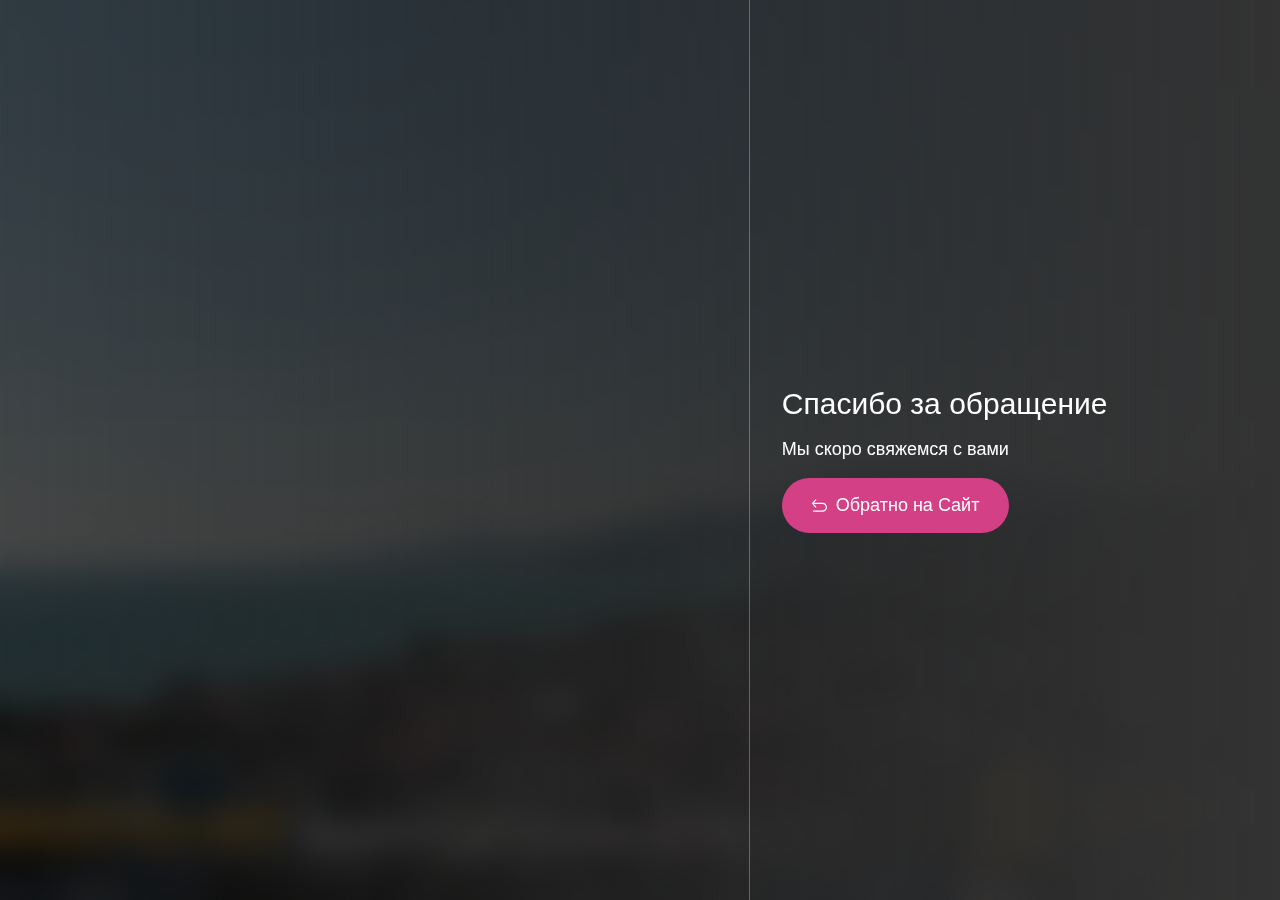
<file: thanks.html>
<!DOCTYPE html>
<!--[if lt IE 7]>      <html class="no-js lt-ie9 lt-ie8 lt-ie7"> <![endif]-->
<!--[if IE 7]>         <html class="no-js lt-ie9 lt-ie8"> <![endif]-->
<!--[if IE 8]>         <html class="no-js lt-ie9"> <![endif]-->
<!--[if gt IE 8]>      <html class="no-js"> <!--<![endif]-->
<html>

<head>
    <meta charset="utf-8">




<!-- Google Tag Manager -->
<script>(function(w,d,s,l,i){w[l]=w[l]||[];w[l].push({'gtm.start':
new Date().getTime(),event:'gtm.js'});var f=d.getElementsByTagName(s)[0],
j=d.createElement(s),dl=l!='dataLayer'?'&l='+l:'';j.async=true;j.src=
'https://www.googletagmanager.com/gtm.js?id='+i+dl;f.parentNode.insertBefore(j,f);
})(window,document,'script','dataLayer','GTM-KJN3SFS');</script>
<!-- End Google Tag Manager -->

<!-- Yandex.Metrika counter --> 
<script type="text/javascript" > (function(m,e,t,r,i,k,a){m[i]=m[i]||function(){(m[i].a=m[i].a||[]).push(arguments)}; m[i].l=1*new Date();k=e.createElement(t),a=e.getElementsByTagName(t)[0],k.async=1,k.src=r,a.parentNode.insertBefore(k,a)}) (window, document, "script", "https://mc.yandex.ru/metrika/tag.js", "ym"); ym(56910727, "init", { clickmap:true, trackLinks:true, accurateTrackBounce:true, webvisor:true }); </script> <noscript><div><img src="https://mc.yandex.ru/watch/56910727" style="position:absolute; left:-9999px;" alt="" /></div></noscript> 
<!-- /Yandex.Metrika counter -->




    <meta http-equiv="X-UA-Compatible" content="IE=edge">
    <title>Квартиры в Адлере от Застройщика.</title>
    <meta name="description" content="">
    <meta name="viewport" content="width=device-width, initial-scale=1">
    <link rel="stylesheet" href="style/style.css">
</head>

<body>
<!-- Google Tag Manager (noscript) -->
<noscript><iframe src="https://www.googletagmanager.com/ns.html?id=GTM-KJN3SFS"
height="0" width="0" style="display:none;visibility:hidden"></iframe></noscript>
<!-- End Google Tag Manager (noscript) -->


    <section class="main">
        <div class="main__space"></div>
        <div class="main__content hero">
            <h1>Спасибо за обращение </h1>
            <p>Мы скоро свяжемся с вами</p>

            <a href="index.html">
<svg version="1.1" id="Capa_1" xmlns="http://www.w3.org/2000/svg" xmlns:xlink="http://www.w3.org/1999/xlink" x="0px" y="0px"
	 viewBox="0 0 512 512" style="enable-background:new 0 0 512 512;" xml:space="preserve">
<g>
	<g>
		<path d="M142.716,293.147l-94-107.602l94-107.602c7.596-8.705,6.71-21.924-1.995-29.527c-8.705-7.596-21.917-6.703-29.527,1.995
			L5.169,171.782c-6.892,7.882-6.892,19.65,0,27.532l106.026,121.372c4.143,4.729,9.94,7.157,15.771,7.157
			c4.883,0,9.786-1.702,13.755-5.169C149.427,315.071,150.319,301.852,142.716,293.147z"/>
	</g>
</g>
<g>
	<g>
		<path d="M359.93,164.619H20.926C9.368,164.619,0,173.986,0,185.545c0,11.558,9.368,20.926,20.926,20.926H359.93
			c60.776,0,110.218,49.441,110.218,110.211S420.706,426.893,359.93,426.893H48.828c-11.558,0-20.926,9.368-20.926,20.926
			c0,11.558,9.368,20.926,20.926,20.926H359.93c83.844,0,152.07-68.219,152.07-152.063S443.781,164.619,359.93,164.619z"/>
	</g>
</g>
<g>
</g>
<g>
</g>
<g>
</g>
<g>
</g>
<g>
</g>
<g>
</g>
<g>
</g>
<g>
</g>
<g>
</g>
<g>
</g>
<g>
</g>
<g>
</g>
<g>
</g>
<g>
</g>
<g>
</g>
</svg>

                Обратно на Сайт</a>
        </div>
    </section>


    <video autoplay muted loop id="myVideo">
        <source src="img/video.mp4" type="video/mp4">
    </video>


    <script src="code/main.js" defer></script>
</body>

</html>
</file>
<file: style/style.css>
* {
  -webkit-box-sizing: border-box;
          box-sizing: border-box;
}

body {
  font-family: -apple-system, BlinkMacSystemFont, 'Segoe UI', Roboto, Oxygen, Ubuntu, Cantarell, 'Open Sans', 'Helvetica Neue', sans-serif;
  margin: 0;
  padding: 0;
  overflow: hidden !important;
}

#myVideo {
  position: fixed;
  -o-object-fit: cover;
     object-fit: cover;
  top: 0;
  left: 0;
  width: 100vw;
  height: 100vh;
  display: -webkit-box;
  display: -ms-flexbox;
  display: flex;
  -webkit-box-align: center;
      -ms-flex-align: center;
          align-items: center;
  -webkit-box-pack: center;
      -ms-flex-pack: center;
          justify-content: center;
  z-index: -1;
}

#myVideo.hide {
  display: none;
}

@media only screen and (min-width: 320px) and (max-width: 750px) {
  #myVideo {
    width: 100vw;
    height: 30vh;
    opacity: 1;
  }
  #myVideo.transitionedBG {
    opacity: 0;
    -webkit-transform: translateY(-100%);
            transform: translateY(-100%);
    -webkit-transition: .5s all ease-in-out;
    transition: .5s all ease-in-out;
  }
}

.main {
  display: -webkit-box;
  display: -ms-flexbox;
  display: flex;
  -webkit-box-orient: horizontal;
  -webkit-box-direction: normal;
      -ms-flex-direction: row;
          flex-direction: row;
  height: 100vh;
  -webkit-box-sizing: border-box;
          box-sizing: border-box;
  padding: 0;
  margin: 0;
  -webkit-backdrop-filter: blur(15px);
          backdrop-filter: blur(15px);
  /* Smartphones (portrait) ----------- */
  /* Smartphones (portrait) ----------- */
}

@media only screen and (min-width: 320px) and (max-width: 750px) {
  .main {
    height: 70vh;
    position: absolute;
    bottom: 0;
  }
}

.main.hide {
  background-color: whitesmoke;
  -webkit-transition: 2s all ease-in-out;
  transition: 2s all ease-in-out;
}

.main.hide::after {
  opacity: 0;
  -webkit-transition: 2s all ease-in-out;
  transition: 2s all ease-in-out;
}

.main.hide .main__content {
  opacity: 0;
  -webkit-transform: translateX(100%);
          transform: translateX(100%);
  -webkit-transition: 1s all ease-in-out;
  transition: 1s all ease-in-out;
}

@media only screen and (min-width: 320px) and (max-width: 750px) {
  .main.hide .main__content {
    -webkit-transform: translateX(0);
            transform: translateX(0);
    -webkit-transform: translateY(100%);
            transform: translateY(100%);
    -webkit-transition: .5s opacity ease-in-out, 1s -webkit-transform ease-in-out;
    transition: .5s opacity ease-in-out, 1s -webkit-transform ease-in-out;
    transition: 1s transform ease-in-out, .5s opacity ease-in-out;
    transition: 1s transform ease-in-out, .5s opacity ease-in-out, 1s -webkit-transform ease-in-out;
  }
}

.main.hide.hidefull {
  display: none;
}

.main__space {
  -ms-flex-preferred-size: 58.5%;
      flex-basis: 58.5%;
  /* Smartphones (portrait) ----------- */
}

@media only screen and (min-width: 320px) and (max-width: 750px) {
  .main__space {
    display: none;
  }
}

.main__content {
  -webkit-transform: translateX(0);
          transform: translateX(0);
  opacity: 1;
  z-index: 100;
  -ms-flex-preferred-size: 41.5%;
      flex-basis: 41.5%;
  -webkit-box-sizing: border-box;
          box-sizing: border-box;
  display: -webkit-box;
  display: -ms-flexbox;
  display: flex;
  -webkit-box-orient: vertical;
  -webkit-box-direction: normal;
      -ms-flex-direction: column;
          flex-direction: column;
  -webkit-box-pack: center;
      -ms-flex-pack: center;
          justify-content: center;
  -webkit-box-align: start;
      -ms-flex-align: start;
          align-items: flex-start;
  padding: 32px 16px;
  color: #ffffff;
  text-align: left;
  padding: 1em 2em;
  border-left: .5px solid #ffffff4b;
}

.main__content h1 {
  font-weight: 500;
  font-size: 30px;
  margin-bottom: 0;
}

.main__content p {
  font-size: 18px;
  font-weight: 300;
}

.main__content button {
  background-color: #d34085;
  border: none;
  color: #ffffff;
  font-size: 18px;
  padding: 12px 30px;
  border-radius: 50px;
  height: 55px;
  cursor: pointer;
  font-weight: 300;
  display: -webkit-box;
  display: -ms-flexbox;
  display: flex;
  -webkit-box-align: center;
      -ms-flex-align: center;
          align-items: center;
  -webkit-box-pack: center;
      -ms-flex-pack: center;
          justify-content: center;
}

.main__content button svg {
  width: 15px;
  height: 15px;
  fill: #ffffff;
  margin-right: .5em;
}

.main__content a {
  background-color: #d34085;
  border: none;
  color: #ffffff;
  font-size: 18px;
  padding: 12px 30px;
  border-radius: 50px;
  height: 55px;
  cursor: pointer;
  font-weight: 300;
  display: -webkit-box;
  display: -ms-flexbox;
  display: flex;
  -webkit-box-align: center;
      -ms-flex-align: center;
          align-items: center;
  -webkit-box-pack: center;
      -ms-flex-pack: center;
          justify-content: center;
  text-decoration: none;
}

.main__content a svg {
  width: 15px;
  height: 15px;
  fill: #ffffff;
  margin-right: .5em;
}

@media only screen and (min-width: 320px) and (max-width: 750px) {
  .main__content {
    -ms-flex-preferred-size: 100%;
        flex-basis: 100%;
    border-left: none;
    -webkit-box-align: start;
        -ms-flex-align: start;
            align-items: flex-start;
    -webkit-box-pack: start;
        -ms-flex-pack: start;
            justify-content: flex-start;
    text-align: left;
    background-color: #ffffff;
    padding: 0px 25px;
    color: #333333;
    -webkit-transform: translateY(0);
            transform: translateY(0);
  }
  .main__content h1 {
    font-size: 22px;
  }
  .main__content p {
    font-size: 13px;
  }
  .main__content button {
    font-size: 14px;
    width: 100%;
    margin-top: .5em;
  }
}

@media only screen and (min-width: 370px) and (max-width: 750px) {
  .main__content h1 {
    font-size: 28px;
  }
  .main__content p {
    font-size: 14px;
  }
  .main__content button {
    font-size: 18px;
  }
}

.main::after {
  content: "";
  background-image: -webkit-gradient(linear, left top, right top, from(#33333311), to(#333333));
  background-image: linear-gradient(to right, #33333311, #333333);
  position: absolute;
  left: 0;
  top: 0;
  width: 100vw;
  height: 100vh;
  z-index: 10;
  opacity: 1;
}

.main::before {
  content: "";
  background-color: rgba(0, 0, 0, 0.692);
  position: absolute;
  left: 0;
  top: 0;
  width: 100vw;
  height: 100vh;
  z-index: -5;
}

@media only screen and (min-width: 320px) and (max-width: 750px) {
  .main {
    -webkit-box-orient: vertical !important;
    -webkit-box-direction: normal !important;
        -ms-flex-direction: column !important;
            flex-direction: column !important;
  }
  .main::after {
    content: none;
  }
  .main::before {
    content: none;
  }
}

.swiper {
  width: 71vw;
}

@media only screen and (min-width: 320px) and (max-width: 750px) {
  .swiper {
    width: 100vw;
    height: 100vh;
    -webkit-box-orient: vertical;
    -webkit-box-direction: normal;
        -ms-flex-direction: column;
            flex-direction: column;
    border: none;
  }
}

.swiper.hide {
  z-index: -100;
  opacity: 0;
  -webkit-transition: 1s all ease-in-out;
  transition: 1s all ease-in-out;
}

.swiper.hide.hidetransition {
  display: none;
}

.swiper-hidden-slide {
  display: none;
  float: left;
}

.quiz {
  z-index: -10;
  opacity: 0;
  position: absolute;
  top: 0;
  left: 0;
  background-color: whitesmoke;
  width: 100vw;
  height: 100vh;
  display: -webkit-box;
  display: -ms-flexbox;
  display: flex;
  -webkit-box-pack: center;
      -ms-flex-pack: center;
          justify-content: center;
  -webkit-box-align: center;
      -ms-flex-align: center;
          align-items: center;
  -webkit-transform-style: preserve-3d;
          transform-style: preserve-3d;
}

.quiz .quiz__cont {
  display: -webkit-box;
  display: -ms-flexbox;
  display: flex;
  -webkit-box-shadow: rgba(0, 0, 0, 0.15) 0px 7px 15px 0px, 0 7px 15px 0 rgba(0, 0, 0, 0.15);
          box-shadow: rgba(0, 0, 0, 0.15) 0px 7px 15px 0px, 0 7px 15px 0 rgba(0, 0, 0, 0.15);
  width: 71vw;
  height: 75vh;
  min-height: 570px;
  border-radius: 5px;
  border: 5px solid transparent;
  -webkit-transition: 5s all ease-in-out;
  transition: 5s all ease-in-out;
}

@media only screen and (min-width: 320px) and (max-width: 750px) {
  .quiz .quiz__cont {
    width: 100vw;
    height: 100vh;
    -webkit-box-orient: vertical;
    -webkit-box-direction: normal;
        -ms-flex-direction: column;
            flex-direction: column;
    border: none;
  }
}

.quiz .quiz__cont__content__slide--end {
  display: -webkit-box;
  display: -ms-flexbox;
  display: flex;
  -webkit-box-orient: horizontal;
  -webkit-box-direction: normal;
      -ms-flex-direction: row;
          flex-direction: row;
  border-radius: 3px;
  background-color: #ffffff;
  -webkit-box-shadow: rgba(0, 0, 0, 0.15) 0px 7px 15px 0px;
          box-shadow: rgba(0, 0, 0, 0.15) 0px 7px 15px 0px;
  width: 100vw;
  z-index: -100;
  opacity: 0;
  display: none;
  -webkit-transition: 1s all ease-in-out;
  transition: 1s all ease-in-out;
}

.quiz .quiz__cont__content__slide--end__left {
  -ms-flex-preferred-size: 65%;
      flex-basis: 65%;
  display: -webkit-box;
  display: -ms-flexbox;
  display: flex;
  -webkit-box-orient: vertical;
  -webkit-box-direction: normal;
      -ms-flex-direction: column;
          flex-direction: column;
  -webkit-box-align: start;
      -ms-flex-align: start;
          align-items: flex-start;
  -webkit-box-pack: center;
      -ms-flex-pack: center;
          justify-content: center;
  text-align: left;
  padding: 80px 100px;
  color: #4a4a4a;
}

.quiz .quiz__cont__content__slide--end__left h2 {
  font-size: 26px;
  font-weight: 400;
}

.quiz .quiz__cont__content__slide--end__left p {
  color: rgba(54, 54, 54, 0.7);
  font-size: 16px;
  line-height: 24px;
}

.quiz .quiz__cont__content__slide--end__right {
  -ms-flex-preferred-size: 35%;
      flex-basis: 35%;
  border-left: 1px solid #e6e6e6;
  -webkit-box-shadow: #e6e6e6 2.5px 8.6875px 15px 0px;
          box-shadow: #e6e6e6 2.5px 8.6875px 15px 0px;
  display: -webkit-box;
  display: -ms-flexbox;
  display: flex;
  -webkit-box-orient: vertical;
  -webkit-box-direction: normal;
      -ms-flex-direction: column;
          flex-direction: column;
  -webkit-box-align: start;
      -ms-flex-align: start;
          align-items: flex-start;
  -webkit-box-pack: center;
      -ms-flex-pack: center;
          justify-content: center;
  padding: 20px 45px;
}

.quiz .quiz__cont__content__slide--end__right label {
  text-transform: uppercase;
  padding-left: 3px;
  font-size: 12px;
  font-weight: 700;
  font-style: normal;
  font-stretch: normal;
  line-height: normal;
  letter-spacing: 1.2px;
  text-align: left;
  color: #2e2e54;
  margin-bottom: .5em;
}

.quiz .quiz__cont__content__slide--end__right .input-cont {
  display: -webkit-box;
  display: -ms-flexbox;
  display: flex;
  -webkit-box-orient: horizontal;
  -webkit-box-direction: normal;
      -ms-flex-direction: row;
          flex-direction: row;
  -webkit-box-align: center;
      -ms-flex-align: center;
          align-items: center;
  -webkit-box-pack: start;
      -ms-flex-pack: start;
          justify-content: flex-start;
  position: relative;
  width: 100%;
  margin-bottom: 2em;
}

.quiz .quiz__cont__content__slide--end__right .input-cont svg {
  width: 25px;
  height: 25px;
  left: 15px;
  position: absolute;
  fill: darkgray;
}

.quiz .quiz__cont__content__slide--end__right input {
  background-color: #ffffff;
  border-radius: 4px;
  border: 1px solid #cccccc;
  height: 60px;
  width: 100%;
  font-size: 15px;
  font-weight: 500;
  padding: 0 4.625px;
  padding-left: 54.400001525878906px;
}

.quiz .quiz__cont__content__slide--end__right input::-webkit-input-placeholder {
  color: darkgray;
}

.quiz .quiz__cont__content__slide--end__right input:-ms-input-placeholder {
  color: darkgray;
}

.quiz .quiz__cont__content__slide--end__right input::-ms-input-placeholder {
  color: darkgray;
}

.quiz .quiz__cont__content__slide--end__right input::placeholder {
  color: darkgray;
}

.quiz .quiz__cont__content__slide--end__right input:focus {
  border: 1px solid #d34085;
  outline: none;
}

.quiz .quiz__cont__content__slide--end__right button {
  -webkit-box-shadow: rgba(211, 64, 133, 0.5) 0px 3px 15px 0px;
          box-shadow: rgba(211, 64, 133, 0.5) 0px 3px 15px 0px;
  background-color: #d34085;
  border-radius: 24px;
  color: white;
  cursor: pointer;
  font-size: 18px;
  border: none;
  font-weight: normal;
  height: 56px;
  width: 100%;
  display: -webkit-box;
  display: -ms-flexbox;
  display: flex;
  -webkit-box-align: center;
      -ms-flex-align: center;
          align-items: center;
  -webkit-box-pack: center;
      -ms-flex-pack: center;
          justify-content: center;
}

.quiz .quiz__cont__content__slide--end__right button svg {
  width: 15px;
  height: 15px;
  fill: #ffffff;
  margin-right: .5em;
}

.quiz .quiz__cont__content__slide--end.show {
  display: -webkit-box;
  display: -ms-flexbox;
  display: flex;
  opacity: 0;
  z-index: -100;
  -webkit-transition: 1s all ease-in-out;
  transition: 1s all ease-in-out;
}

.quiz .quiz__cont__content__slide--end.show.showtransition {
  opacity: 1;
  z-index: 100;
  -webkit-transition: 1s all ease-in-out;
  transition: 1s all ease-in-out;
}

@media only screen and (min-width: 320px) and (max-width: 750px) {
  .quiz .quiz__cont__content__slide--end {
    -webkit-box-orient: vertical;
    -webkit-box-direction: normal;
        -ms-flex-direction: column;
            flex-direction: column;
    height: 100vh;
  }
  .quiz .quiz__cont__content__slide--end__left {
    -ms-flex-preferred-size: 35%;
        flex-basis: 35%;
    padding: 12px;
  }
  .quiz .quiz__cont__content__slide--end__left h2 {
    margin-top: 0;
    font-size: 20px;
  }
  .quiz .quiz__cont__content__slide--end__left p {
    font-size: 14px;
  }
  .quiz .quiz__cont__content__slide--end__right {
    -ms-flex-preferred-size: 65%;
        flex-basis: 65%;
    padding: 12px;
  }
  .quiz .quiz__cont__content__slide--end__right label {
    font-size: 10px;
    font-weight: 400;
  }
}

@media only screen and (min-width: 370px) and (max-width: 750px) {
  .quiz .quiz__cont__content__slide--end__left h2 {
    font-size: 25px;
  }
  .quiz .quiz__cont__content__slide--end__left p {
    font-size: 16px;
  }
  .quiz .quiz__cont__content__slide--end__right label {
    font-size: 12px;
  }
}

.quiz .quiz__cont__content {
  display: -webkit-box;
  display: -ms-flexbox;
  display: flex;
  -ms-flex-preferred-size: 75%;
      flex-basis: 75%;
  background-color: #ffffff;
  border-top-left-radius: 5px;
  border-bottom-left-radius: 5px;
  position: relative;
}

.quiz .quiz__cont__content.hide {
  z-index: -100;
  opacity: 0;
  -webkit-transition: 1s all ease-in-out;
  transition: 1s all ease-in-out;
}

.quiz .quiz__cont__content.hide.hidetransition {
  display: none;
}

.quiz .quiz__cont__content__slide {
  padding: .5rem 2rem;
  -webkit-transition: opacity .5s, z-index .5s, -webkit-transform .5s;
  transition: opacity .5s, z-index .5s, -webkit-transform .5s;
  transition: transform .5s, opacity .5s, z-index .5s;
  transition: transform .5s, opacity .5s, z-index .5s, -webkit-transform .5s;
  height: 100%;
  width: 100%;
  -webkit-transition: .5s ease-in-out, opacity .2s ease-in-out;
  transition: .5s ease-in-out, opacity .2s ease-in-out;
}

.quiz .quiz__cont__content__slide--hidden {
  display: none;
  float: left;
}

.quiz .quiz__cont__content__slide h3 {
  font-size: 28px;
  font-weight: 400;
}

.quiz .quiz__cont__content__slide__grid {
  display: -ms-grid;
  display: grid;
  -ms-grid-columns: 1fr 1fr 1fr;
      grid-template-columns: 1fr 1fr 1fr;
  -ms-grid-rows: 1fr 1fr;
      grid-template-rows: 1fr 1fr;
  gap: 20px;
}

.quiz .quiz__cont__content__slide__grid__card {
  border: 1px solid #3333333a;
  border-radius: 5px;
  cursor: pointer;
  overflow: hidden;
  display: -webkit-box;
  display: -ms-flexbox;
  display: flex;
  -webkit-box-align: center;
      -ms-flex-align: center;
          align-items: center;
  -webkit-box-orient: vertical;
  -webkit-box-direction: normal;
      -ms-flex-direction: column;
          flex-direction: column;
  -webkit-box-pack: center;
      -ms-flex-pack: center;
          justify-content: center;
  text-align: center;
  position: relative;
}

.quiz .quiz__cont__content__slide__grid__card::after {
  content: "";
  width: 2em;
  height: 2em;
  background-image: url(../svg/check-circular-button.svg);
  position: absolute;
  top: .7em;
  right: .5em;
  opacity: 0;
}

.quiz .quiz__cont__content__slide__grid__card.checked img {
  opacity: .5;
  -webkit-transition: .8s all ease-in-out;
  transition: .8s all ease-in-out;
}

.quiz .quiz__cont__content__slide__grid__card.checked p {
  opacity: .5;
  -webkit-transition: .8s all ease-in-out;
  transition: .8s all ease-in-out;
}

.quiz .quiz__cont__content__slide__grid__card.checked:after {
  content: "";
  width: 2em;
  height: 2em;
  background-image: url(../svg/check-circular-button.svg);
  position: absolute;
  top: .7em;
  right: .5em;
  opacity: 1;
  -webkit-transition: 1.3s all ease-in-out;
  transition: 1.3s all ease-in-out;
}

.quiz .quiz__cont__content__slide__grid__card input {
  position: absolute;
  top: 0;
  left: 0;
  width: 100% !important;
  height: 100% !important;
  opacity: 0;
  cursor: pointer;
}

.quiz .quiz__cont__content__slide__grid__card img {
  border-top-right-radius: 5px;
  border-top-left-radius: 5px;
  height: 15em;
  width: 110%;
  -o-object-fit: cover;
     object-fit: cover;
  border-bottom: 1px solid rgba(0, 0, 0, 0.192);
  -webkit-transition: .5s all ease-in-out;
  transition: .5s all ease-in-out;
}

.quiz .quiz__cont__content__slide__grid__card p {
  padding: 5px 10px;
  color: rgba(54, 54, 54, 0.7);
  font-size: 14px;
  font-weight: 400;
  max-height: 1.9em;
  display: -webkit-box;
  display: -ms-flexbox;
  display: flex;
  -webkit-box-align: center;
      -ms-flex-align: center;
          align-items: center;
}

.quiz .quiz__cont__content__slide__grid__card:hover {
  border: 1px solid #d34085;
}

@media only screen and (min-width: 320px) and (max-width: 750px) {
  .quiz .quiz__cont__content {
    -ms-flex-preferred-size: 90%;
        flex-basis: 90%;
  }
  .quiz .quiz__cont__content__slide {
    padding: .5rem;
  }
  .quiz .quiz__cont__content__slide h3 {
    font-size: 17px;
    margin-top: 0em;
  }
  .quiz .quiz__cont__content__slide__grid {
    -ms-grid-columns: 1fr 1fr;
        grid-template-columns: 1fr 1fr;
    -ms-grid-rows: 1fr 1fr 1fr;
        grid-template-rows: 1fr 1fr 1fr;
    gap: 10px;
  }
  .quiz .quiz__cont__content__slide__grid__card img {
    height: 5em;
  }
  .quiz .quiz__cont__content__slide__grid__card p {
    font-size: 12px;
    text-align: left;
    -webkit-box-align: center;
        -ms-flex-align: center;
            align-items: center;
    -webkit-box-pack: start;
        -ms-flex-pack: start;
            justify-content: flex-start;
    max-height: 3em;
  }
}

@media only screen and (min-width: 370px) and (max-width: 750px) {
  .quiz .quiz__cont__content__slide h3 {
    font-size: 22px;
  }
  .quiz .quiz__cont__content__slide__grid {
    gap: 15px;
  }
  .quiz .quiz__cont__content__slide__grid img {
    height: 5.5em !important;
    height: 100%;
    width: 100%;
  }
  .quiz .quiz__cont__content__slide__grid p {
    max-height: 2em;
    font-size: 14px;
  }
}

.quiz .quiz__cont__controls {
  -ms-flex-preferred-size: 25%;
      flex-basis: 25%;
  display: -webkit-box;
  display: -ms-flexbox;
  display: flex;
  -webkit-box-orient: vertical;
  -webkit-box-direction: normal;
      -ms-flex-direction: column;
          flex-direction: column;
  -webkit-box-pack: justify;
      -ms-flex-pack: justify;
          justify-content: space-between;
  background-color: #f7f7f7 !important;
  border-top-right-radius: 5px;
  border-bottom-right-radius: 5px;
  padding: 1em;
}

.quiz .quiz__cont__controls.hide {
  z-index: -100;
  opacity: 0;
  -webkit-transition: 1s all ease-in-out;
  transition: 1s all ease-in-out;
}

.quiz .quiz__cont__controls.hide.hidetransition {
  display: none;
}

.quiz .quiz__cont__controls__sale {
  display: -webkit-box;
  display: -ms-flexbox;
  display: flex;
  -webkit-box-orient: horizontal;
  -webkit-box-direction: normal;
      -ms-flex-direction: row;
          flex-direction: row;
  -webkit-box-pack: justify;
      -ms-flex-pack: justify;
          justify-content: space-between;
  -webkit-box-align: center;
      -ms-flex-align: center;
          align-items: center;
  position: relative;
  background-color: #ffdd6f;
  padding: 0 1em;
  border-radius: 5px;
}

.quiz .quiz__cont__controls__sale svg {
  width: 8px;
  height: 8px;
  position: absolute;
  top: 8px;
  right: 8px;
  fill: red;
  -webkit-animation: updown 1s infinite ease-out;
          animation: updown 1s infinite ease-out;
}

.quiz .quiz__cont__controls__sale h4 {
  padding: 0;
  margin: 0;
  font-weight: 400;
  font-size: .8em;
  /* Desktops and laptops ----------- */
}

@media only screen and (min-width: 1224px) and (max-width: 1400px) {
  .quiz .quiz__cont__controls__sale h4 {
    font-size: .7em;
  }
}

@-webkit-keyframes updown {
  0% {
    -webkit-transform: translateY(-30%);
            transform: translateY(-30%);
  }
  50% {
    -webkit-transform: translateY(30%);
            transform: translateY(30%);
  }
  100% {
    -webkit-transform: translateY(-30%);
            transform: translateY(-30%);
  }
}

@keyframes updown {
  0% {
    -webkit-transform: translateY(-30%);
            transform: translateY(-30%);
  }
  50% {
    -webkit-transform: translateY(30%);
            transform: translateY(30%);
  }
  100% {
    -webkit-transform: translateY(-30%);
            transform: translateY(-30%);
  }
}

.quiz .quiz__cont__controls__d {
  display: -webkit-box;
  display: -ms-flexbox;
  display: flex;
  -webkit-box-orient: vertical;
  -webkit-box-direction: normal;
      -ms-flex-direction: column;
          flex-direction: column;
}

.quiz .quiz__cont__controls__d__director {
  display: -webkit-box;
  display: -ms-flexbox;
  display: flex;
  -webkit-box-orient: horizontal;
  -webkit-box-direction: normal;
      -ms-flex-direction: row;
          flex-direction: row;
  -webkit-box-pack: justify;
      -ms-flex-pack: justify;
          justify-content: space-between;
  -webkit-box-align: center;
      -ms-flex-align: center;
          align-items: center;
  width: 100%;
  margin-top: 2em;
}

.quiz .quiz__cont__controls__d__director__photo {
  -ms-flex-preferred-size: 30%;
      flex-basis: 30%;
}

.quiz .quiz__cont__controls__d__director__photo__img {
  height: 70px;
  width: 70px;
  border-radius: 100px;
  -o-object-fit: cover;
     object-fit: cover;
  margin-right: 1em;
}

.quiz .quiz__cont__controls__d__director__text {
  display: -webkit-box;
  display: -ms-flexbox;
  display: flex;
  -webkit-box-orient: vertical;
  -webkit-box-direction: normal;
      -ms-flex-direction: column;
          flex-direction: column;
  text-align: left;
  width: 100%;
  -ms-flex-preferred-size: 65%;
      flex-basis: 65%;
}

.quiz .quiz__cont__controls__d__director__text h4 {
  margin: 0;
  padding: 0;
  font-size: 16px;
  font-weight: 300;
}

.quiz .quiz__cont__controls__d__director__text p {
  padding: 0;
  margin: 0;
  font-size: 12px;
  font-weight: 200;
}

.quiz .quiz__cont__controls__d__speach {
  margin-top: 1em;
  background-color: #ffffff;
  font-size: 16px;
  padding: 0 .8em;
  border-radius: 5px;
  -webkit-box-shadow: rgba(0, 0, 0, 0.05) 0px 2px 6px 0px;
          box-shadow: rgba(0, 0, 0, 0.05) 0px 2px 6px 0px;
}

.quiz .quiz__cont__controls__cont {
  display: -webkit-box;
  display: -ms-flexbox;
  display: flex;
  -webkit-box-orient: vertical;
  -webkit-box-direction: normal;
      -ms-flex-direction: column;
          flex-direction: column;
}

.quiz .quiz__cont__controls__cont button {
  border: none;
  background-color: #d34085;
  color: #ffffff;
  -webkit-box-shadow: rgba(211, 64, 133, 0.5) 0px 3px 10px 0px;
          box-shadow: rgba(211, 64, 133, 0.5) 0px 3px 10px 0px;
  font-size: 16px;
  font-weight: 500;
  padding: 12px 22px;
  border-radius: 50px;
  margin-bottom: 1em;
  cursor: pointer;
}

.quiz .quiz__cont__controls__cont button:nth-child(3) {
  background-color: #f7f7f7;
  border: 1px solid #333333;
  opacity: .7;
  -webkit-box-shadow: none;
          box-shadow: none;
  color: #333333;
}

.quiz .quiz__cont__controls__cont button:nth-child(3):disabled {
  opacity: .2;
}

@media only screen and (min-width: 320px) and (max-width: 750px) {
  .quiz .quiz__cont__controls {
    -ms-flex-preferred-size: 10%;
        flex-basis: 10%;
    -webkit-box-orient: horizontal;
    -webkit-box-direction: normal;
        -ms-flex-direction: row;
            flex-direction: row;
    -webkit-box-align: center;
        -ms-flex-align: center;
            align-items: center;
    padding: .5em;
  }
  .quiz .quiz__cont__controls__sale {
    padding: 0 .5em;
  }
  .quiz .quiz__cont__controls__sale h4 {
    font-size: .5em;
    margin: 0;
    margin-right: .5em;
  }
  .quiz .quiz__cont__controls__sale p {
    font-size: .5em;
  }
  .quiz .quiz__cont__controls__sale svg {
    width: 5px;
    height: 5px;
    top: 5px;
    right: 5px;
  }
  .quiz .quiz__cont__controls__d {
    display: none;
  }
  .quiz .quiz__cont__controls__cont {
    -webkit-box-orient: horizontal;
    -webkit-box-direction: reverse;
        -ms-flex-direction: row-reverse;
            flex-direction: row-reverse;
  }
  .quiz .quiz__cont__controls__cont button {
    font-size: 10px;
    padding: 10px 18px;
    margin-bottom: 0;
    margin-right: 1em;
  }
}

@media only screen and (min-width: 370px) and (max-width: 750px) {
  .quiz .quiz__cont__controls__sale {
    padding: 0 0.5em;
  }
  .quiz .quiz__cont__controls__sale h4 {
    font-size: .7em;
  }
  .quiz .quiz__cont__controls__sale p {
    font-size: .7em;
  }
  .quiz .quiz__cont__controls__cont button {
    font-size: 12px;
    padding: 12px 20px;
  }
}

@media only screen and (min-device-width: 768px) {
  .quiz .quiz__cont {
    width: 100vw !important;
    height: 100vh !important;
  }
}

.quiz.show {
  z-index: 1;
  -webkit-transition: 1s all ease-in-out;
  transition: 1s all ease-in-out;
  opacity: 1;
}

.quiz.show .quiz__cont {
  -webkit-transition-delay: 5s;
          transition-delay: 5s;
  -webkit-transition: 5s all ease-in-out;
  transition: 5s all ease-in-out;
}
/*# sourceMappingURL=style.css.map */
</file>
